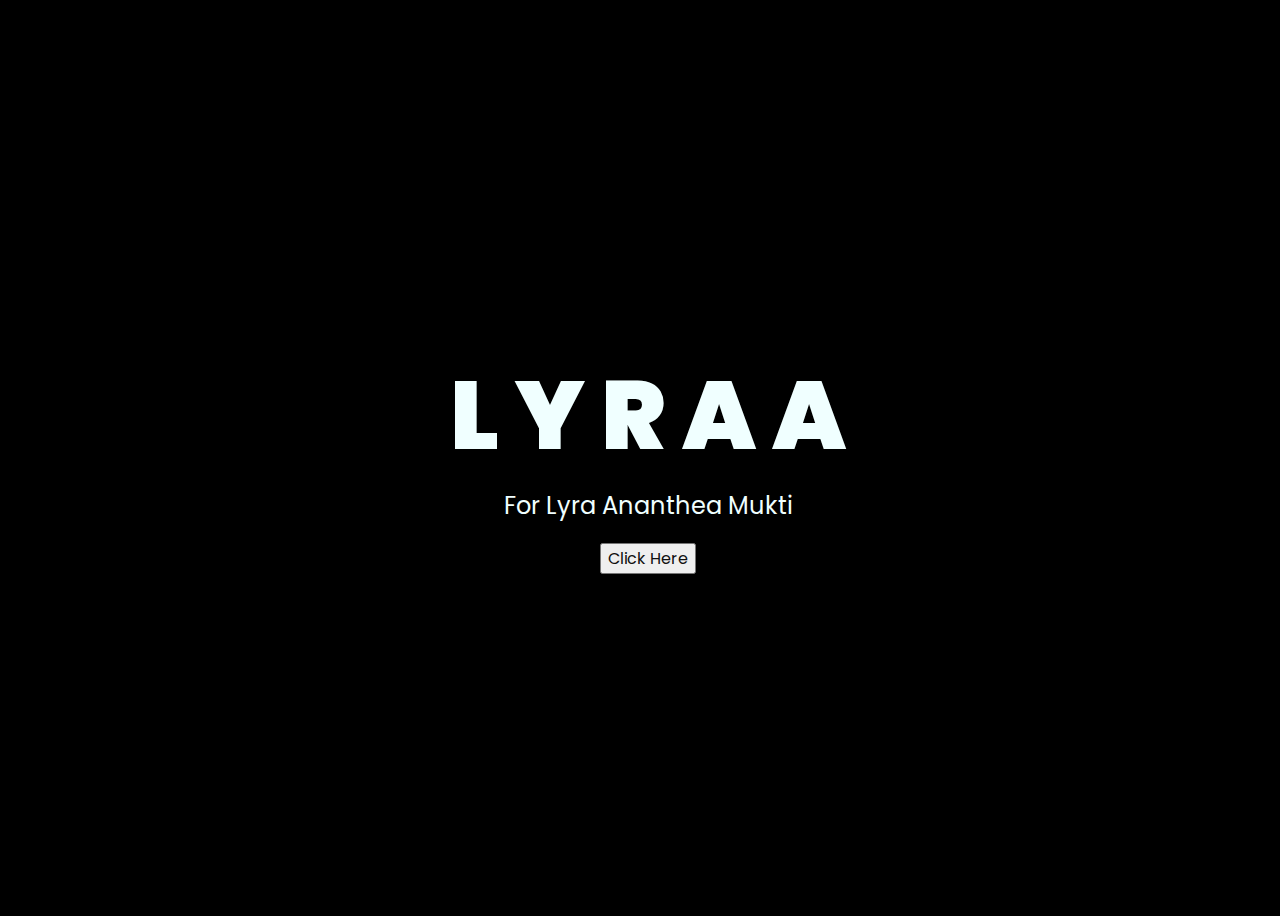
<file: index.html>
<!DOCTYPE html>
<html lang="en">
<head>
    <meta charset="UTF-8">
    <meta http-equiv="X-UA-Compatible" content="IE=edge">
    <meta name="viewport" content="width=device-width, initial-scale=1.0">
    <link rel="stylesheet" href="css/style.css">
    <link rel="icon" href="img/flowers.png" type="image/x-icon">
    <title>Flowers</title>
</head>
<body>
    <div class="greetings">
        <span>L</span>
        <span>Y</span>
        <span>R</span>
        <span>A</span>
        <span>A</span>
    </div>
    <div class="description">
        <span>For Lyra Ananthea Mukti</span>
    </div>
    <div class="button">
        <button>
            <a href="flower.html">Click Here</a>
        </button>
        
    </div>
</body>
</html>
</file>
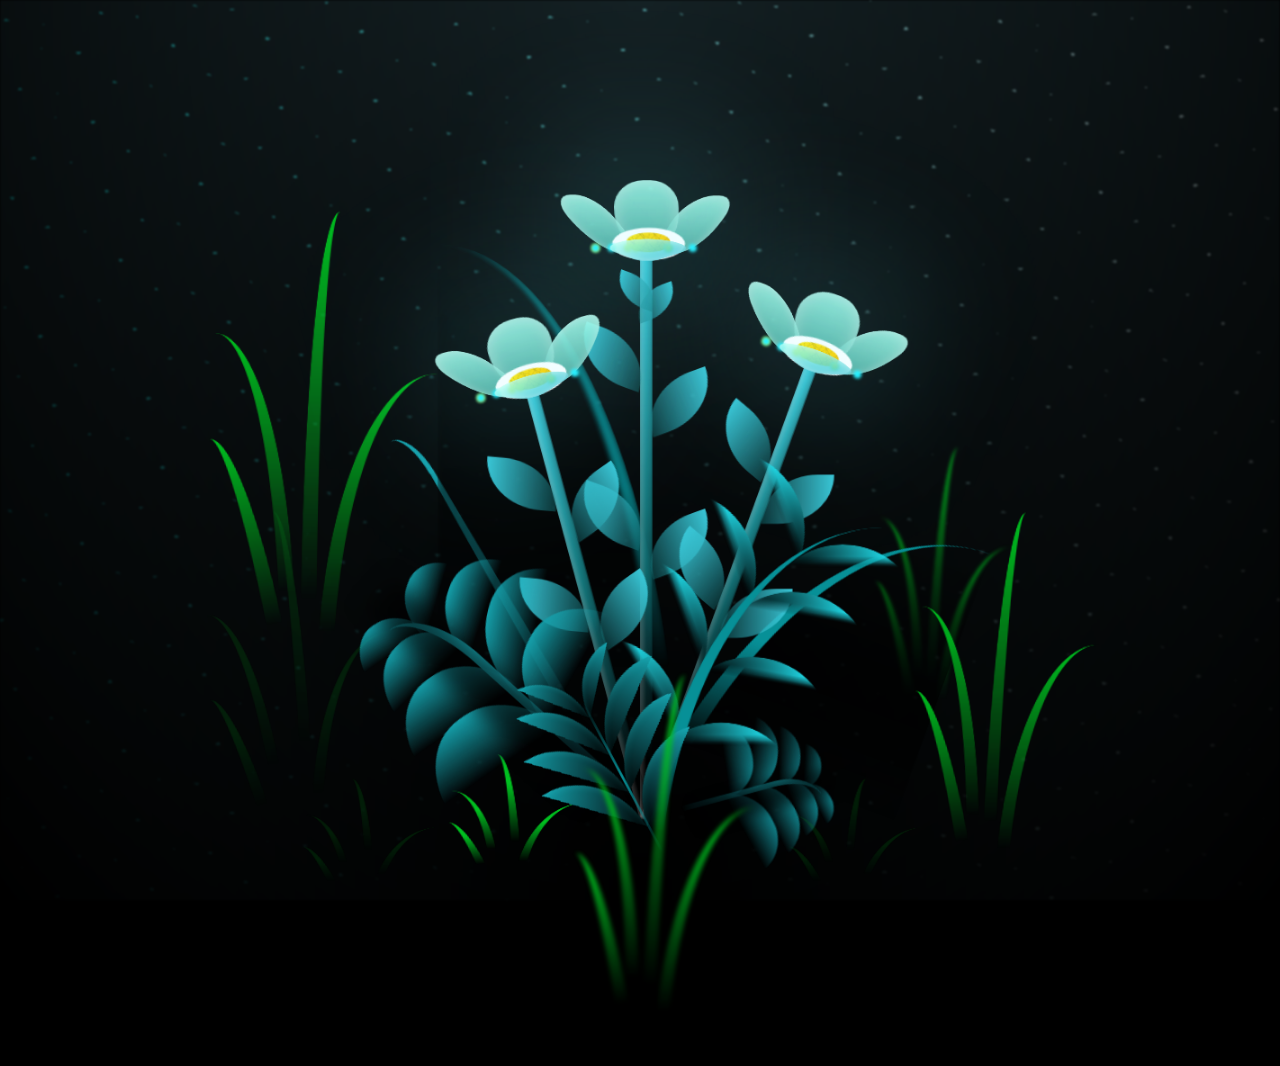
<file: flower.html>
<!DOCTYPE html>
<html lang="en">
<head>
    <meta charset="UTF-8">
    <meta http-equiv="X-UA-Compatible" content="IE=edge">
    <meta name="viewport" content="width=device-width, initial-scale=1.0">
    <link rel="stylesheet" href="css/main.css">
    <link rel="icon" href="img/flowers.png" type="image/x-icon">
    <title>Lyra:D</title>
</head>
<body class="container">
    <div class="night"></div>
    <div class="flowers">
      <div class="flower flower--1">
        <div class="flower__leafs flower__leafs--1">
          <div class="flower__leaf flower__leaf--1"></div>
          <div class="flower__leaf flower__leaf--2"></div>
          <div class="flower__leaf flower__leaf--3"></div>
          <div class="flower__leaf flower__leaf--4"></div>
          <div class="flower__white-circle"></div>
  
          <div class="flower__light flower__light--1"></div>
          <div class="flower__light flower__light--2"></div>
          <div class="flower__light flower__light--3"></div>
          <div class="flower__light flower__light--4"></div>
          <div class="flower__light flower__light--5"></div>
          <div class="flower__light flower__light--6"></div>
          <div class="flower__light flower__light--7"></div>
          <div class="flower__light flower__light--8"></div>
  
        </div>
        <div class="flower__line">
          <div class="flower__line__leaf flower__line__leaf--1"></div>
          <div class="flower__line__leaf flower__line__leaf--2"></div>
          <div class="flower__line__leaf flower__line__leaf--3"></div>
          <div class="flower__line__leaf flower__line__leaf--4"></div>
          <div class="flower__line__leaf flower__line__leaf--5"></div>
          <div class="flower__line__leaf flower__line__leaf--6"></div>
        </div>
      </div>
  
      <div class="flower flower--2">
        <div class="flower__leafs flower__leafs--2">
          <div class="flower__leaf flower__leaf--1"></div>
          <div class="flower__leaf flower__leaf--2"></div>
          <div class="flower__leaf flower__leaf--3"></div>
          <div class="flower__leaf flower__leaf--4"></div>
          <div class="flower__white-circle"></div>
  
          <div class="flower__light flower__light--1"></div>
          <div class="flower__light flower__light--2"></div>
          <div class="flower__light flower__light--3"></div>
          <div class="flower__light flower__light--4"></div>
          <div class="flower__light flower__light--5"></div>
          <div class="flower__light flower__light--6"></div>
          <div class="flower__light flower__light--7"></div>
          <div class="flower__light flower__light--8"></div>
  
        </div>
        <div class="flower__line">
          <div class="flower__line__leaf flower__line__leaf--1"></div>
          <div class="flower__line__leaf flower__line__leaf--2"></div>
          <div class="flower__line__leaf flower__line__leaf--3"></div>
          <div class="flower__line__leaf flower__line__leaf--4"></div>
        </div>
      </div>
  
      <div class="flower flower--3">
        <div class="flower__leafs flower__leafs--3">
          <div class="flower__leaf flower__leaf--1"></div>
          <div class="flower__leaf flower__leaf--2"></div>
          <div class="flower__leaf flower__leaf--3"></div>
          <div class="flower__leaf flower__leaf--4"></div>
          <div class="flower__white-circle"></div>
  
          <div class="flower__light flower__light--1"></div>
          <div class="flower__light flower__light--2"></div>
          <div class="flower__light flower__light--3"></div>
          <div class="flower__light flower__light--4"></div>
          <div class="flower__light flower__light--5"></div>
          <div class="flower__light flower__light--6"></div>
          <div class="flower__light flower__light--7"></div>
          <div class="flower__light flower__light--8"></div>
  
        </div>
        <div class="flower__line">
          <div class="flower__line__leaf flower__line__leaf--1"></div>
          <div class="flower__line__leaf flower__line__leaf--2"></div>
          <div class="flower__line__leaf flower__line__leaf--3"></div>
          <div class="flower__line__leaf flower__line__leaf--4"></div>
        </div>
      </div>
  
      <div class="grow-ans" style="--d:1.2s">
        <div class="flower__g-long">
          <div class="flower__g-long__top"></div>
          <div class="flower__g-long__bottom"></div>
        </div>
      </div>
  
      <div class="growing-grass">
        <div class="flower__grass flower__grass--1">
          <div class="flower__grass--top"></div>
          <div class="flower__grass--bottom"></div>
          <div class="flower__grass__leaf flower__grass__leaf--1"></div>
          <div class="flower__grass__leaf flower__grass__leaf--2"></div>
          <div class="flower__grass__leaf flower__grass__leaf--3"></div>
          <div class="flower__grass__leaf flower__grass__leaf--4"></div>
          <div class="flower__grass__leaf flower__grass__leaf--5"></div>
          <div class="flower__grass__leaf flower__grass__leaf--6"></div>
          <div class="flower__grass__leaf flower__grass__leaf--7"></div>
          <div class="flower__grass__leaf flower__grass__leaf--8"></div>
          <div class="flower__grass__overlay"></div>
        </div>
      </div>
  
      <div class="growing-grass">
        <div class="flower__grass flower__grass--2">
          <div class="flower__grass--top"></div>
          <div class="flower__grass--bottom"></div>
          <div class="flower__grass__leaf flower__grass__leaf--1"></div>
          <div class="flower__grass__leaf flower__grass__leaf--2"></div>
          <div class="flower__grass__leaf flower__grass__leaf--3"></div>
          <div class="flower__grass__leaf flower__grass__leaf--4"></div>
          <div class="flower__grass__leaf flower__grass__leaf--5"></div>
          <div class="flower__grass__leaf flower__grass__leaf--6"></div>
          <div class="flower__grass__leaf flower__grass__leaf--7"></div>
          <div class="flower__grass__leaf flower__grass__leaf--8"></div>
          <div class="flower__grass__overlay"></div>
        </div>
      </div>
  
      <div class="grow-ans" style="--d:2.4s">
        <div class="flower__g-right flower__g-right--1">
          <div class="leaf"></div>
        </div>
      </div>
  
      <div class="grow-ans" style="--d:2.8s">
        <div class="flower__g-right flower__g-right--2">
          <div class="leaf"></div>
        </div>
      </div>
  
      <div class="grow-ans" style="--d:2.8s">
        <div class="flower__g-front">
          <div class="flower__g-front__leaf-wrapper flower__g-front__leaf-wrapper--1">
            <div class="flower__g-front__leaf"></div>
          </div>
          <div class="flower__g-front__leaf-wrapper flower__g-front__leaf-wrapper--2">
            <div class="flower__g-front__leaf"></div>
          </div>
          <div class="flower__g-front__leaf-wrapper flower__g-front__leaf-wrapper--3">
            <div class="flower__g-front__leaf"></div>
          </div>
          <div class="flower__g-front__leaf-wrapper flower__g-front__leaf-wrapper--4">
            <div class="flower__g-front__leaf"></div>
          </div>
          <div class="flower__g-front__leaf-wrapper flower__g-front__leaf-wrapper--5">
            <div class="flower__g-front__leaf"></div>
          </div>
          <div class="flower__g-front__leaf-wrapper flower__g-front__leaf-wrapper--6">
            <div class="flower__g-front__leaf"></div>
          </div>
          <div class="flower__g-front__leaf-wrapper flower__g-front__leaf-wrapper--7">
            <div class="flower__g-front__leaf"></div>
          </div>
          <div class="flower__g-front__leaf-wrapper flower__g-front__leaf-wrapper--8">
            <div class="flower__g-front__leaf"></div>
          </div>
          <div class="flower__g-front__line"></div>
        </div>
      </div>
  
      <div class="grow-ans" style="--d:3.2s">
        <div class="flower__g-fr">
          <div class="leaf"></div>
          <div class="flower__g-fr__leaf flower__g-fr__leaf--1"></div>
          <div class="flower__g-fr__leaf flower__g-fr__leaf--2"></div>
          <div class="flower__g-fr__leaf flower__g-fr__leaf--3"></div>
          <div class="flower__g-fr__leaf flower__g-fr__leaf--4"></div>
          <div class="flower__g-fr__leaf flower__g-fr__leaf--5"></div>
          <div class="flower__g-fr__leaf flower__g-fr__leaf--6"></div>
          <div class="flower__g-fr__leaf flower__g-fr__leaf--7"></div>
          <div class="flower__g-fr__leaf flower__g-fr__leaf--8"></div>
        </div>
      </div>
  
      <div class="long-g long-g--0">
        <div class="grow-ans" style="--d:3s">
          <div class="leaf leaf--0"></div>
        </div>
        <div class="grow-ans" style="--d:2.2s">
          <div class="leaf leaf--1"></div>
        </div>
        <div class="grow-ans" style="--d:3.4s">
          <div class="leaf leaf--2"></div>
        </div>
        <div class="grow-ans" style="--d:3.6s">
          <div class="leaf leaf--3"></div>
        </div>
      </div>
  
      <div class="long-g long-g--1">
        <div class="grow-ans" style="--d:3.6s">
          <div class="leaf leaf--0"></div>
        </div>
        <div class="grow-ans" style="--d:3.8s">
          <div class="leaf leaf--1"></div>
        </div>
        <div class="grow-ans" style="--d:4s">
          <div class="leaf leaf--2"></div>
        </div>
        <div class="grow-ans" style="--d:4.2s">
          <div class="leaf leaf--3"></div>
        </div>
      </div>
  
      <div class="long-g long-g--2">
        <div class="grow-ans" style="--d:4s">
          <div class="leaf leaf--0"></div>
        </div>
        <div class="grow-ans" style="--d:4.2s">
          <div class="leaf leaf--1"></div>
        </div>
        <div class="grow-ans" style="--d:4.4s">
          <div class="leaf leaf--2"></div>
        </div>
        <div class="grow-ans" style="--d:4.6s">
          <div class="leaf leaf--3"></div>
        </div>
      </div>
  
      <div class="long-g long-g--3">
        <div class="grow-ans" style="--d:4s">
          <div class="leaf leaf--0"></div>
        </div>
        <div class="grow-ans" style="--d:4.2s">
          <div class="leaf leaf--1"></div>
        </div>
        <div class="grow-ans" style="--d:3s">
          <div class="leaf leaf--2"></div>
        </div>
        <div class="grow-ans" style="--d:3.6s">
          <div class="leaf leaf--3"></div>
        </div>
      </div>
  
      <div class="long-g long-g--4">
        <div class="grow-ans" style="--d:4s">
          <div class="leaf leaf--0"></div>
        </div>
        <div class="grow-ans" style="--d:4.2s">
          <div class="leaf leaf--1"></div>
        </div>
        <div class="grow-ans" style="--d:3s">
          <div class="leaf leaf--2"></div>
        </div>
        <div class="grow-ans" style="--d:3.6s">
          <div class="leaf leaf--3"></div>
        </div>
      </div>
  
      <div class="long-g long-g--5">
        <div class="grow-ans" style="--d:4s">
          <div class="leaf leaf--0"></div>
        </div>
        <div class="grow-ans" style="--d:4.2s">
          <div class="leaf leaf--1"></div>
        </div>
        <div class="grow-ans" style="--d:3s">
          <div class="leaf leaf--2"></div>
        </div>
        <div class="grow-ans" style="--d:3.6s">
          <div class="leaf leaf--3"></div>
        </div>
      </div>
  
      <div class="long-g long-g--6">
        <div class="grow-ans" style="--d:4.2s">
          <div class="leaf leaf--0"></div>
        </div>
        <div class="grow-ans" style="--d:4.4s">
          <div class="leaf leaf--1"></div>
        </div>
        <div class="grow-ans" style="--d:4.6s">
          <div class="leaf leaf--2"></div>
        </div>
        <div class="grow-ans" style="--d:4.8s">
          <div class="leaf leaf--3"></div>
        </div>
      </div>
  
      <div class="long-g long-g--7">
        <div class="grow-ans" style="--d:3s">
          <div class="leaf leaf--0"></div>
        </div>
        <div class="grow-ans" style="--d:3.2s">
          <div class="leaf leaf--1"></div>
        </div>
        <div class="grow-ans" style="--d:3.5s">
          <div class="leaf leaf--2"></div>
        </div>
        <div class="grow-ans" style="--d:3.6s">
          <div class="leaf leaf--3"></div>
        </div>
      </div>
    </div>
    <script src="main.js"></script>
  </body>
</html>
</file>
<file: css/style.css>
@import url('https://fonts.googleapis.com/css2?family=Poppins:ital,wght@0,500;1,900&display=swap');
*{
    font-family: 'Poppins',cursive;
}
body{
    color: azure;
    width: 100%;
    height: 100vh;
    display: flex;
    flex-direction: column;
    align-items: center;
    justify-content: center;
    background-color: black;
}
.greetings{
    font-size: 6rem;
    font-weight: 900;
}
.greetings > span{
    animation: glow 2.5s ease-in-out infinite;
}
@keyframes glow{
    0%, 100%{
        color: #fff;
        text-shadow: 0 0 12px #0004ff, 0 0 50px #0004ff, 0 0 100px #0004ff;
    }
    10%, 90%{
        color: #111;
        text-shadow: none;
    }
}
.greetings > span:nth-child(2){
    animation-delay: .2s ;
}
.greetings > span:nth-child(3){
    animation-delay: .4s ;
}
.greetings > span:nth-child(4){
    animation-delay: .6s;
}
.greetings > span:nth-child(5){
    animation-delay: .8s;
}

.description{
    font-size: 1.5rem;
    margin-bottom: 20px;
}

.button a{
    text-decoration: none;
    font-size: 1rem;
    color: #111;
}

@media screen and (max-width:574px){
    .greetings{
        display: block;
        font-size: 3rem;
        font-weight: 500;
        text-align: center;
    }
    .description{
        font-size: 1rem;
    }
    
    .button a{
        font-size: .5rem;
    }
}
</file>
<file: css/main.css>
*,
*::after,
*::before {
  padding: 0;
  margin: 0;
  box-sizing: border-box;
}

:root {
  --dark-color: #000;
}

body {
  display: flex;
  align-items: flex-end;
  justify-content: center;
  min-height: 100vh;
  background-color: var(--dark-color);
  overflow: hidden;
  perspective: 1000px;
}

.night {
  position: fixed;
  left: 50%;
  top: 0;
  transform: translateX(-50%);
  width: 100%;
  height: 100%;
  filter: blur(0.1vmin);
  background-image: radial-gradient(ellipse at top, transparent 0%, var(--dark-color)), radial-gradient(ellipse at bottom, var(--dark-color), rgba(145, 233, 255, 0.2)), repeating-linear-gradient(220deg, rgb(0, 0, 0) 0px, rgb(0, 0, 0) 19px, transparent 19px, transparent 22px), repeating-linear-gradient(189deg, rgb(0, 0, 0) 0px, rgb(0, 0, 0) 19px, transparent 19px, transparent 22px), repeating-linear-gradient(148deg, rgb(0, 0, 0) 0px, rgb(0, 0, 0) 19px, transparent 19px, transparent 22px), linear-gradient(90deg, rgb(0, 255, 250), rgb(240, 240, 240));
}

.flowers {
  position: relative;
  transform: scale(0.9);
}

.flower {
  position: absolute;
  bottom: 10vmin;
  transform-origin: bottom center;
  z-index: 10;
  --fl-speed: 0.8s;
}
.flower--1 {
  -webkit-animation: moving-flower-1 4s linear infinite;
          animation: moving-flower-1 4s linear infinite;
}
.flower--1 .flower__line {
  height: 70vmin;
  -webkit-animation-delay: 0.3s;
          animation-delay: 0.3s;
}
.flower--1 .flower__line__leaf--1 {
  -webkit-animation: blooming-leaf-right var(--fl-speed) 1.6s backwards;
          animation: blooming-leaf-right var(--fl-speed) 1.6s backwards;
}
.flower--1 .flower__line__leaf--2 {
  -webkit-animation: blooming-leaf-right var(--fl-speed) 1.4s backwards;
          animation: blooming-leaf-right var(--fl-speed) 1.4s backwards;
}
.flower--1 .flower__line__leaf--3 {
  -webkit-animation: blooming-leaf-left var(--fl-speed) 1.2s backwards;
          animation: blooming-leaf-left var(--fl-speed) 1.2s backwards;
}
.flower--1 .flower__line__leaf--4 {
  -webkit-animation: blooming-leaf-left var(--fl-speed) 1s backwards;
          animation: blooming-leaf-left var(--fl-speed) 1s backwards;
}
.flower--1 .flower__line__leaf--5 {
  -webkit-animation: blooming-leaf-right var(--fl-speed) 1.8s backwards;
          animation: blooming-leaf-right var(--fl-speed) 1.8s backwards;
}
.flower--1 .flower__line__leaf--6 {
  -webkit-animation: blooming-leaf-left var(--fl-speed) 2s backwards;
          animation: blooming-leaf-left var(--fl-speed) 2s backwards;
}
.flower--2 {
  left: 50%;
  transform: rotate(20deg);
  -webkit-animation: moving-flower-2 4s linear infinite;
          animation: moving-flower-2 4s linear infinite;
}
.flower--2 .flower__line {
  height: 60vmin;
  -webkit-animation-delay: 0.6s;
          animation-delay: 0.6s;
}
.flower--2 .flower__line__leaf--1 {
  -webkit-animation: blooming-leaf-right var(--fl-speed) 1.9s backwards;
          animation: blooming-leaf-right var(--fl-speed) 1.9s backwards;
}
.flower--2 .flower__line__leaf--2 {
  -webkit-animation: blooming-leaf-right var(--fl-speed) 1.7s backwards;
          animation: blooming-leaf-right var(--fl-speed) 1.7s backwards;
}
.flower--2 .flower__line__leaf--3 {
  -webkit-animation: blooming-leaf-left var(--fl-speed) 1.5s backwards;
          animation: blooming-leaf-left var(--fl-speed) 1.5s backwards;
}
.flower--2 .flower__line__leaf--4 {
  -webkit-animation: blooming-leaf-left var(--fl-speed) 1.3s backwards;
          animation: blooming-leaf-left var(--fl-speed) 1.3s backwards;
}
.flower--3 {
  left: 50%;
  transform: rotate(-15deg);
  -webkit-animation: moving-flower-3 4s linear infinite;
          animation: moving-flower-3 4s linear infinite;
}
.flower--3 .flower__line {
  -webkit-animation-delay: 0.9s;
          animation-delay: 0.9s;
}
.flower--3 .flower__line__leaf--1 {
  -webkit-animation: blooming-leaf-right var(--fl-speed) 2.5s backwards;
          animation: blooming-leaf-right var(--fl-speed) 2.5s backwards;
}
.flower--3 .flower__line__leaf--2 {
  -webkit-animation: blooming-leaf-right var(--fl-speed) 2.3s backwards;
          animation: blooming-leaf-right var(--fl-speed) 2.3s backwards;
}
.flower--3 .flower__line__leaf--3 {
  -webkit-animation: blooming-leaf-left var(--fl-speed) 2.1s backwards;
          animation: blooming-leaf-left var(--fl-speed) 2.1s backwards;
}
.flower--3 .flower__line__leaf--4 {
  -webkit-animation: blooming-leaf-left var(--fl-speed) 1.9s backwards;
          animation: blooming-leaf-left var(--fl-speed) 1.9s backwards;
}
.flower__leafs {
  position: relative;
  -webkit-animation: blooming-flower 2s backwards;
          animation: blooming-flower 2s backwards;
}
.flower__leafs--1 {
  -webkit-animation-delay: 1.1s;
          animation-delay: 1.1s;
}
.flower__leafs--2 {
  -webkit-animation-delay: 1.4s;
          animation-delay: 1.4s;
}
.flower__leafs--3 {
  -webkit-animation-delay: 1.7s;
          animation-delay: 1.7s;
}
.flower__leafs::after {
  content: "";
  position: absolute;
  left: 0;
  top: 0;
  transform: translate(-50%, -100%);
  width: 8vmin;
  height: 8vmin;
  background-color: #6bf0ff;
  filter: blur(10vmin);
}
.flower__leaf {
  position: absolute;
  bottom: 0;
  left: 50%;
  width: 8vmin;
  height: 11vmin;
  border-radius: 51% 49% 47% 53%/44% 45% 55% 69%;
  background-color: #a7ffee;
  background-image: linear-gradient(to top, #54b8aa, #a7ffee);
  transform-origin: bottom center;
  opacity: 0.9;
  box-shadow: inset 0 0 2vmin rgba(255, 255, 255, 0.5);
}
.flower__leaf--1 {
  transform: translate(-10%, 1%) rotateY(40deg) rotateX(-50deg);
}
.flower__leaf--2 {
  transform: translate(-50%, -4%) rotateX(40deg);
}
.flower__leaf--3 {
  transform: translate(-90%, 0%) rotateY(45deg) rotateX(50deg);
}
.flower__leaf--4 {
  width: 8vmin;
  height: 8vmin;
  transform-origin: bottom left;
  border-radius: 4vmin 10vmin 4vmin 4vmin;
  transform: translate(0%, 18%) rotateX(70deg) rotate(-43deg);
  background-image: linear-gradient(to top, #39c6d6, #a7ffee);
  z-index: 1;
  opacity: 0.8;
}
.flower__white-circle {
  position: absolute;
  left: -3.5vmin;
  top: -3vmin;
  width: 9vmin;
  height: 4vmin;
  border-radius: 50%;
  background-color: #fff;
}
.flower__white-circle::after {
  content: "";
  position: absolute;
  left: 50%;
  top: 45%;
  transform: translate(-50%, -50%);
  width: 60%;
  height: 60%;
  border-radius: inherit;
  background-image: repeating-linear-gradient(135deg, rgba(0, 0, 0, 0.03) 0px, rgba(0, 0, 0, 0.03) 1px, transparent 1px, transparent 12px), repeating-linear-gradient(45deg, rgba(0, 0, 0, 0.03) 0px, rgba(0, 0, 0, 0.03) 1px, transparent 1px, transparent 12px), repeating-linear-gradient(67.5deg, rgba(0, 0, 0, 0.03) 0px, rgba(0, 0, 0, 0.03) 1px, transparent 1px, transparent 12px), repeating-linear-gradient(135deg, rgba(0, 0, 0, 0.03) 0px, rgba(0, 0, 0, 0.03) 1px, transparent 1px, transparent 12px), repeating-linear-gradient(45deg, rgba(0, 0, 0, 0.03) 0px, rgba(0, 0, 0, 0.03) 1px, transparent 1px, transparent 12px), repeating-linear-gradient(112.5deg, rgba(0, 0, 0, 0.03) 0px, rgba(0, 0, 0, 0.03) 1px, transparent 1px, transparent 12px), repeating-linear-gradient(112.5deg, rgba(0, 0, 0, 0.03) 0px, rgba(0, 0, 0, 0.03) 1px, transparent 1px, transparent 12px), repeating-linear-gradient(45deg, rgba(0, 0, 0, 0.03) 0px, rgba(0, 0, 0, 0.03) 1px, transparent 1px, transparent 12px), repeating-linear-gradient(22.5deg, rgba(0, 0, 0, 0.03) 0px, rgba(0, 0, 0, 0.03) 1px, transparent 1px, transparent 12px), repeating-linear-gradient(45deg, rgba(0, 0, 0, 0.03) 0px, rgba(0, 0, 0, 0.03) 1px, transparent 1px, transparent 12px), repeating-linear-gradient(22.5deg, rgba(0, 0, 0, 0.03) 0px, rgba(0, 0, 0, 0.03) 1px, transparent 1px, transparent 12px), repeating-linear-gradient(135deg, rgba(0, 0, 0, 0.03) 0px, rgba(0, 0, 0, 0.03) 1px, transparent 1px, transparent 12px), repeating-linear-gradient(157.5deg, rgba(0, 0, 0, 0.03) 0px, rgba(0, 0, 0, 0.03) 1px, transparent 1px, transparent 12px), repeating-linear-gradient(67.5deg, rgba(0, 0, 0, 0.03) 0px, rgba(0, 0, 0, 0.03) 1px, transparent 1px, transparent 12px), repeating-linear-gradient(67.5deg, rgba(0, 0, 0, 0.03) 0px, rgba(0, 0, 0, 0.03) 1px, transparent 1px, transparent 12px), linear-gradient(90deg, rgb(255, 235, 18), rgb(255, 206, 0));
}
.flower__line {
  height: 55vmin;
  width: 1.5vmin;
  background-image: linear-gradient(to left, rgba(0, 0, 0, 0.2), transparent, rgba(255, 255, 255, 0.2)), linear-gradient(to top, transparent 10%, #14757a, #39c6d6);
  box-shadow: inset 0 0 2px rgba(0, 0, 0, 0.5);
  -webkit-animation: grow-flower-tree 4s backwards;
          animation: grow-flower-tree 4s backwards;
}
.flower__line__leaf {
  --w: 7vmin;
  --h: calc(var(--w) + 2vmin);
  position: absolute;
  top: 20%;
  left: 90%;
  width: var(--w);
  height: var(--h);
  border-top-right-radius: var(--h);
  border-bottom-left-radius: var(--h);
  background-image: linear-gradient(to top, rgba(20, 117, 122, 0.4), #39c6d6);
}
.flower__line__leaf--1 {
  transform: rotate(70deg) rotateY(30deg);
}
.flower__line__leaf--2 {
  top: 45%;
  transform: rotate(70deg) rotateY(30deg);
}
.flower__line__leaf--3, .flower__line__leaf--4, .flower__line__leaf--6 {
  border-top-right-radius: 0;
  border-bottom-left-radius: 0;
  border-top-left-radius: var(--h);
  border-bottom-right-radius: var(--h);
  left: -460%;
  top: 12%;
  transform: rotate(-70deg) rotateY(30deg);
}
.flower__line__leaf--4 {
  top: 40%;
}
.flower__line__leaf--5 {
  top: 0;
  transform-origin: left;
  transform: rotate(70deg) rotateY(30deg) scale(0.6);
}
.flower__line__leaf--6 {
  top: -2%;
  left: -450%;
  transform-origin: right;
  transform: rotate(-70deg) rotateY(30deg) scale(0.6);
}
.flower__light {
  position: absolute;
  bottom: 0vmin;
  width: 1vmin;
  height: 1vmin;
  background-color: rgb(255, 251, 0);
  border-radius: 50%;
  filter: blur(0.2vmin);
  -webkit-animation: light-ans 4s linear infinite backwards;
          animation: light-ans 4s linear infinite backwards;
}
.flower__light:nth-child(odd) {
  background-color: #23f0ff;
}
.flower__light--1 {
  left: -2vmin;
  -webkit-animation-delay: 1s;
          animation-delay: 1s;
}
.flower__light--2 {
  left: 3vmin;
  -webkit-animation-delay: 0.5s;
          animation-delay: 0.5s;
}
.flower__light--3 {
  left: -6vmin;
  -webkit-animation-delay: 0.3s;
          animation-delay: 0.3s;
}
.flower__light--4 {
  left: 6vmin;
  -webkit-animation-delay: 0.9s;
          animation-delay: 0.9s;
}
.flower__light--5 {
  left: -1vmin;
  -webkit-animation-delay: 1.5s;
          animation-delay: 1.5s;
}
.flower__light--6 {
  left: -4vmin;
  -webkit-animation-delay: 3s;
          animation-delay: 3s;
}
.flower__light--7 {
  left: 3vmin;
  -webkit-animation-delay: 2s;
          animation-delay: 2s;
}
.flower__light--8 {
  left: -6vmin;
  -webkit-animation-delay: 3.5s;
          animation-delay: 3.5s;
}
.flower__grass {
  --c: #159faa;
  --line-w: 1.5vmin;
  position: absolute;
  bottom: 12vmin;
  left: -7vmin;
  display: flex;
  flex-direction: column;
  align-items: flex-end;
  z-index: 20;
  transform-origin: bottom center;
  transform: rotate(-48deg) rotateY(40deg);
}
.flower__grass--1 {
  -webkit-animation: moving-grass 2s linear infinite;
          animation: moving-grass 2s linear infinite;
}
.flower__grass--2 {
  left: 2vmin;
  bottom: 10vmin;
  transform: scale(0.5) rotate(75deg) rotateX(10deg) rotateY(-200deg);
  opacity: 0.8;
  z-index: 0;
  -webkit-animation: moving-grass--2 1.5s linear infinite;
          animation: moving-grass--2 1.5s linear infinite;
}
.flower__grass--top {
  width: 7vmin;
  height: 10vmin;
  border-top-right-radius: 100%;
  border-right: var(--line-w) solid var(--c);
  transform-origin: bottom center;
  transform: rotate(-2deg);
}
.flower__grass--bottom {
  margin-top: -2px;
  width: var(--line-w);
  height: 25vmin;
  background-image: linear-gradient(to top, transparent, var(--c));
}
.flower__grass__leaf {
  --size: 10vmin;
  position: absolute;
  width: calc(var(--size) * 2.1);
  height: var(--size);
  border-top-left-radius: var(--size);
  border-top-right-radius: var(--size);
  background-image: linear-gradient(to top, transparent, transparent 30%, var(--c));
  z-index: 100;
}
.flower__grass__leaf--1 {
  top: -6%;
  left: 30%;
  --size: 6vmin;
  transform: rotate(-20deg);
  -webkit-animation: growing-grass-ans--1 2s 2.6s backwards;
          animation: growing-grass-ans--1 2s 2.6s backwards;
}
@-webkit-keyframes growing-grass-ans--1 {
  0% {
    transform-origin: bottom left;
    transform: rotate(-20deg) scale(0);
  }
}
@keyframes growing-grass-ans--1 {
  0% {
    transform-origin: bottom left;
    transform: rotate(-20deg) scale(0);
  }
}
.flower__grass__leaf--2 {
  top: -5%;
  left: -110%;
  --size: 6vmin;
  transform: rotate(10deg);
  -webkit-animation: growing-grass-ans--2 2s 2.4s linear backwards;
          animation: growing-grass-ans--2 2s 2.4s linear backwards;
}
@-webkit-keyframes growing-grass-ans--2 {
  0% {
    transform-origin: bottom right;
    transform: rotate(10deg) scale(0);
  }
}
@keyframes growing-grass-ans--2 {
  0% {
    transform-origin: bottom right;
    transform: rotate(10deg) scale(0);
  }
}
.flower__grass__leaf--3 {
  top: 5%;
  left: 60%;
  --size: 8vmin;
  transform: rotate(-18deg) rotateX(-20deg);
  -webkit-animation: growing-grass-ans--3 2s 2.2s linear backwards;
          animation: growing-grass-ans--3 2s 2.2s linear backwards;
}
@-webkit-keyframes growing-grass-ans--3 {
  0% {
    transform-origin: bottom left;
    transform: rotate(-18deg) rotateX(-20deg) scale(0);
  }
}
@keyframes growing-grass-ans--3 {
  0% {
    transform-origin: bottom left;
    transform: rotate(-18deg) rotateX(-20deg) scale(0);
  }
}
.flower__grass__leaf--4 {
  top: 6%;
  left: -135%;
  --size: 8vmin;
  transform: rotate(2deg);
  -webkit-animation: growing-grass-ans--4 2s 2s linear backwards;
          animation: growing-grass-ans--4 2s 2s linear backwards;
}
@-webkit-keyframes growing-grass-ans--4 {
  0% {
    transform-origin: bottom right;
    transform: rotate(2deg) scale(0);
  }
}
@keyframes growing-grass-ans--4 {
  0% {
    transform-origin: bottom right;
    transform: rotate(2deg) scale(0);
  }
}
.flower__grass__leaf--5 {
  top: 20%;
  left: 60%;
  --size: 10vmin;
  transform: rotate(-24deg) rotateX(-20deg);
  -webkit-animation: growing-grass-ans--5 2s 1.8s linear backwards;
          animation: growing-grass-ans--5 2s 1.8s linear backwards;
}
@-webkit-keyframes growing-grass-ans--5 {
  0% {
    transform-origin: bottom left;
    transform: rotate(-24deg) rotateX(-20deg) scale(0);
  }
}
@keyframes growing-grass-ans--5 {
  0% {
    transform-origin: bottom left;
    transform: rotate(-24deg) rotateX(-20deg) scale(0);
  }
}
.flower__grass__leaf--6 {
  top: 22%;
  left: -180%;
  --size: 10vmin;
  transform: rotate(10deg);
  -webkit-animation: growing-grass-ans--6 2s 1.6s linear backwards;
          animation: growing-grass-ans--6 2s 1.6s linear backwards;
}
@-webkit-keyframes growing-grass-ans--6 {
  0% {
    transform-origin: bottom right;
    transform: rotate(10deg) scale(0);
  }
}
@keyframes growing-grass-ans--6 {
  0% {
    transform-origin: bottom right;
    transform: rotate(10deg) scale(0);
  }
}
.flower__grass__leaf--7 {
  top: 39%;
  left: 70%;
  --size: 10vmin;
  transform: rotate(-10deg);
  -webkit-animation: growing-grass-ans--7 2s 1.4s linear backwards;
          animation: growing-grass-ans--7 2s 1.4s linear backwards;
}
@-webkit-keyframes growing-grass-ans--7 {
  0% {
    transform-origin: bottom left;
    transform: rotate(-10deg) scale(0);
  }
}
@keyframes growing-grass-ans--7 {
  0% {
    transform-origin: bottom left;
    transform: rotate(-10deg) scale(0);
  }
}
.flower__grass__leaf--8 {
  top: 40%;
  left: -215%;
  --size: 11vmin;
  transform: rotate(10deg);
  -webkit-animation: growing-grass-ans--8 2s 1.2s linear backwards;
          animation: growing-grass-ans--8 2s 1.2s linear backwards;
}
@-webkit-keyframes growing-grass-ans--8 {
  0% {
    transform-origin: bottom right;
    transform: rotate(10deg) scale(0);
  }
}
@keyframes growing-grass-ans--8 {
  0% {
    transform-origin: bottom right;
    transform: rotate(10deg) scale(0);
  }
}
.flower__grass__overlay {
  position: absolute;
  top: -10%;
  right: 0%;
  width: 100%;
  height: 100%;
  background-color: rgba(0, 0, 0, 0.6);
  filter: blur(1.5vmin);
  z-index: 100;
}
.flower__g-long {
  --w: 2vmin;
  --h: 6vmin;
  --c: #159faa;
  position: absolute;
  bottom: 10vmin;
  left: -3vmin;
  transform-origin: bottom center;
  transform: rotate(-30deg) rotateY(-20deg);
  display: flex;
  flex-direction: column;
  align-items: flex-end;
  -webkit-animation: flower-g-long-ans 3s linear infinite;
          animation: flower-g-long-ans 3s linear infinite;
}
@-webkit-keyframes flower-g-long-ans {
  0%, 100% {
    transform: rotate(-30deg) rotateY(-20deg);
  }
  50% {
    transform: rotate(-32deg) rotateY(-20deg);
  }
}
@keyframes flower-g-long-ans {
  0%, 100% {
    transform: rotate(-30deg) rotateY(-20deg);
  }
  50% {
    transform: rotate(-32deg) rotateY(-20deg);
  }
}
.flower__g-long__top {
  top: calc(var(--h) * -1);
  width: calc(var(--w) + 1vmin);
  height: var(--h);
  border-top-right-radius: 100%;
  border-right: 0.7vmin solid var(--c);
  transform: translate(-0.7vmin, 1vmin);
}
.flower__g-long__bottom {
  width: var(--w);
  height: 50vmin;
  transform-origin: bottom center;
  background-image: linear-gradient(to top, transparent 30%, var(--c));
  box-shadow: inset 0 0 2px rgba(0, 0, 0, 0.5);
  -webkit-clip-path: polygon(35% 0, 65% 1%, 100% 100%, 0% 100%);
          clip-path: polygon(35% 0, 65% 1%, 100% 100%, 0% 100%);
}
.flower__g-right {
  position: absolute;
  bottom: 6vmin;
  left: -2vmin;
  transform-origin: bottom left;
  transform: rotate(20deg);
}
.flower__g-right .leaf {
  width: 30vmin;
  height: 50vmin;
  border-top-left-radius: 100%;
  border-left: 2vmin solid #079097;
  background-image: linear-gradient(to bottom, transparent, var(--dark-color) 60%);
  -webkit-mask-image: linear-gradient(to top, transparent 30%, #079097 60%);
}
.flower__g-right--1 {
  -webkit-animation: flower-g-right-ans 2.5s linear infinite;
          animation: flower-g-right-ans 2.5s linear infinite;
}
.flower__g-right--2 {
  left: 5vmin;
  transform: rotateY(-180deg);
  -webkit-animation: flower-g-right-ans--2 3s linear infinite;
          animation: flower-g-right-ans--2 3s linear infinite;
}
.flower__g-right--2 .leaf {
  height: 75vmin;
  filter: blur(0.3vmin);
  opacity: 0.8;
}
@-webkit-keyframes flower-g-right-ans {
  0%, 100% {
    transform: rotate(20deg);
  }
  50% {
    transform: rotate(24deg) rotateX(-20deg);
  }
}
@keyframes flower-g-right-ans {
  0%, 100% {
    transform: rotate(20deg);
  }
  50% {
    transform: rotate(24deg) rotateX(-20deg);
  }
}
@-webkit-keyframes flower-g-right-ans--2 {
  0%, 100% {
    transform: rotateY(-180deg) rotate(0deg) rotateX(-20deg);
  }
  50% {
    transform: rotateY(-180deg) rotate(6deg) rotateX(-20deg);
  }
}
@keyframes flower-g-right-ans--2 {
  0%, 100% {
    transform: rotateY(-180deg) rotate(0deg) rotateX(-20deg);
  }
  50% {
    transform: rotateY(-180deg) rotate(6deg) rotateX(-20deg);
  }
}
.flower__g-front {
  position: absolute;
  bottom: 6vmin;
  left: 2.5vmin;
  z-index: 100;
  transform-origin: bottom center;
  transform: rotate(-28deg) rotateY(30deg) scale(1.04);
  -webkit-animation: flower__g-front-ans 2s linear infinite;
          animation: flower__g-front-ans 2s linear infinite;
}
@-webkit-keyframes flower__g-front-ans {
  0%, 100% {
    transform: rotate(-28deg) rotateY(30deg) scale(1.04);
  }
  50% {
    transform: rotate(-35deg) rotateY(40deg) scale(1.04);
  }
}
@keyframes flower__g-front-ans {
  0%, 100% {
    transform: rotate(-28deg) rotateY(30deg) scale(1.04);
  }
  50% {
    transform: rotate(-35deg) rotateY(40deg) scale(1.04);
  }
}
.flower__g-front__line {
  width: 0.3vmin;
  height: 20vmin;
  background-image: linear-gradient(to top, transparent, #079097, transparent 100%);
  position: relative;
}
.flower__g-front__leaf-wrapper {
  position: absolute;
  top: 0;
  left: 0;
  transform-origin: bottom left;
  transform: rotate(10deg);
}
.flower__g-front__leaf-wrapper:nth-child(even) {
  left: 0vmin;
  transform: rotateY(-180deg) rotate(5deg);
  -webkit-animation: flower__g-front__leaf-left-ans 1s ease-in backwards;
          animation: flower__g-front__leaf-left-ans 1s ease-in backwards;
}
.flower__g-front__leaf-wrapper:nth-child(odd) {
  -webkit-animation: flower__g-front__leaf-ans 1s ease-in backwards;
          animation: flower__g-front__leaf-ans 1s ease-in backwards;
}
.flower__g-front__leaf-wrapper--1 {
  top: -8vmin;
  transform: scale(0.7);
  -webkit-animation: flower__g-front__leaf-ans 1s 5.5s ease-in backwards !important;
          animation: flower__g-front__leaf-ans 1s 5.5s ease-in backwards !important;
}
.flower__g-front__leaf-wrapper--2 {
  top: -8vmin;
  transform: rotateY(-180deg) scale(0.7) !important;
  -webkit-animation: flower__g-front__leaf-left-ans-2 1s 4.6s ease-in backwards !important;
          animation: flower__g-front__leaf-left-ans-2 1s 4.6s ease-in backwards !important;
}
.flower__g-front__leaf-wrapper--3 {
  top: -3vmin;
  -webkit-animation: flower__g-front__leaf-ans 1s 4.6s ease-in backwards;
          animation: flower__g-front__leaf-ans 1s 4.6s ease-in backwards;
}
.flower__g-front__leaf-wrapper--4 {
  top: -3vmin;
  transform: rotateY(-180deg) scale(0.9) !important;
  -webkit-animation: flower__g-front__leaf-left-ans-2 1s 4.6s ease-in backwards !important;
          animation: flower__g-front__leaf-left-ans-2 1s 4.6s ease-in backwards !important;
}
@-webkit-keyframes flower__g-front__leaf-left-ans-2 {
  0% {
    transform: rotateY(-180deg) scale(0);
  }
}
@keyframes flower__g-front__leaf-left-ans-2 {
  0% {
    transform: rotateY(-180deg) scale(0);
  }
}
.flower__g-front__leaf-wrapper--5, .flower__g-front__leaf-wrapper--6 {
  top: 2vmin;
}
.flower__g-front__leaf-wrapper--7, .flower__g-front__leaf-wrapper--8 {
  top: 6.5vmin;
}
.flower__g-front__leaf-wrapper--2 {
  -webkit-animation-delay: 5.2s !important;
          animation-delay: 5.2s !important;
}
.flower__g-front__leaf-wrapper--3 {
  -webkit-animation-delay: 4.9s !important;
          animation-delay: 4.9s !important;
}
.flower__g-front__leaf-wrapper--5 {
  -webkit-animation-delay: 4.3s !important;
          animation-delay: 4.3s !important;
}
.flower__g-front__leaf-wrapper--6 {
  -webkit-animation-delay: 4.1s !important;
          animation-delay: 4.1s !important;
}
.flower__g-front__leaf-wrapper--7 {
  -webkit-animation-delay: 3.8s !important;
          animation-delay: 3.8s !important;
}
.flower__g-front__leaf-wrapper--8 {
  -webkit-animation-delay: 3.5s !important;
          animation-delay: 3.5s !important;
}
@-webkit-keyframes flower__g-front__leaf-ans {
  0% {
    transform: rotate(10deg) scale(0);
  }
}
@keyframes flower__g-front__leaf-ans {
  0% {
    transform: rotate(10deg) scale(0);
  }
}
@-webkit-keyframes flower__g-front__leaf-left-ans {
  0% {
    transform: rotateY(-180deg) rotate(5deg) scale(0);
  }
}
@keyframes flower__g-front__leaf-left-ans {
  0% {
    transform: rotateY(-180deg) rotate(5deg) scale(0);
  }
}
.flower__g-front__leaf {
  width: 10vmin;
  height: 10vmin;
  border-radius: 100% 0% 0% 100%/100% 100% 0% 0%;
  box-shadow: inset 0 2px 1vmin hsla(184deg, 97%, 58%, 0.2);
  background-image: linear-gradient(to bottom left, transparent, var(--dark-color)), linear-gradient(to bottom right, #159faa 50%, transparent 50%, transparent);
  -webkit-mask-image: linear-gradient(to bottom right, #159faa 50%, transparent 50%, transparent);
  mask-image: linear-gradient(to bottom right, #159faa 50%, transparent 50%, transparent);
}
.flower__g-fr {
  position: absolute;
  bottom: -4vmin;
  left: vmin;
  transform-origin: bottom left;
  z-index: 10;
  -webkit-animation: flower__g-fr-ans 2s linear infinite;
          animation: flower__g-fr-ans 2s linear infinite;
}
@-webkit-keyframes flower__g-fr-ans {
  0%, 100% {
    transform: rotate(2deg);
  }
  50% {
    transform: rotate(4deg);
  }
}
@keyframes flower__g-fr-ans {
  0%, 100% {
    transform: rotate(2deg);
  }
  50% {
    transform: rotate(4deg);
  }
}
.flower__g-fr .leaf {
  width: 30vmin;
  height: 50vmin;
  border-top-left-radius: 100%;
  border-left: 2vmin solid #079097;
  -webkit-mask-image: linear-gradient(to top, transparent 25%, #079097 50%);
  position: relative;
  z-index: 1;
}
.flower__g-fr__leaf {
  position: absolute;
  top: 0;
  left: 0;
  width: 10vmin;
  height: 10vmin;
  border-radius: 100% 0% 0% 100%/100% 100% 0% 0%;
  box-shadow: inset 0 2px 1vmin hsla(184deg, 97%, 58%, 0.2);
  background-image: linear-gradient(to bottom left, transparent, var(--dark-color) 98%), linear-gradient(to bottom right, #23f0ff 45%, transparent 50%, transparent);
  -webkit-mask-image: linear-gradient(135deg, #159faa 40%, transparent 50%, transparent);
}
.flower__g-fr__leaf--1 {
  left: 20vmin;
  transform: rotate(45deg);
  -webkit-animation: flower__g-fr-leaft-ans-1 0.5s 5.2s linear backwards;
          animation: flower__g-fr-leaft-ans-1 0.5s 5.2s linear backwards;
}
@-webkit-keyframes flower__g-fr-leaft-ans-1 {
  0% {
    transform-origin: left;
    transform: rotate(45deg) scale(0);
  }
}
@keyframes flower__g-fr-leaft-ans-1 {
  0% {
    transform-origin: left;
    transform: rotate(45deg) scale(0);
  }
}
.flower__g-fr__leaf--2 {
  left: 12vmin;
  top: -7vmin;
  transform: rotate(25deg) rotateY(-180deg);
  -webkit-animation: flower__g-fr-leaft-ans-6 0.5s 5s linear backwards;
          animation: flower__g-fr-leaft-ans-6 0.5s 5s linear backwards;
}
.flower__g-fr__leaf--3 {
  left: 15vmin;
  top: 6vmin;
  transform: rotate(55deg);
  -webkit-animation: flower__g-fr-leaft-ans-5 0.5s 4.8s linear backwards;
          animation: flower__g-fr-leaft-ans-5 0.5s 4.8s linear backwards;
}
.flower__g-fr__leaf--4 {
  left: 6vmin;
  top: -2vmin;
  transform: rotate(25deg) rotateY(-180deg);
  -webkit-animation: flower__g-fr-leaft-ans-6 0.5s 4.6s linear backwards;
          animation: flower__g-fr-leaft-ans-6 0.5s 4.6s linear backwards;
}
.flower__g-fr__leaf--5 {
  left: 10vmin;
  top: 14vmin;
  transform: rotate(55deg);
  -webkit-animation: flower__g-fr-leaft-ans-5 0.5s 4.4s linear backwards;
          animation: flower__g-fr-leaft-ans-5 0.5s 4.4s linear backwards;
}
@-webkit-keyframes flower__g-fr-leaft-ans-5 {
  0% {
    transform-origin: left;
    transform: rotate(55deg) scale(0);
  }
}
@keyframes flower__g-fr-leaft-ans-5 {
  0% {
    transform-origin: left;
    transform: rotate(55deg) scale(0);
  }
}
.flower__g-fr__leaf--6 {
  left: 0vmin;
  top: 6vmin;
  transform: rotate(25deg) rotateY(-180deg);
  -webkit-animation: flower__g-fr-leaft-ans-6 0.5s 4.2s linear backwards;
          animation: flower__g-fr-leaft-ans-6 0.5s 4.2s linear backwards;
}
@-webkit-keyframes flower__g-fr-leaft-ans-6 {
  0% {
    transform-origin: right;
    transform: rotate(25deg) rotateY(-180deg) scale(0);
  }
}
@keyframes flower__g-fr-leaft-ans-6 {
  0% {
    transform-origin: right;
    transform: rotate(25deg) rotateY(-180deg) scale(0);
  }
}
.flower__g-fr__leaf--7 {
  left: 5vmin;
  top: 22vmin;
  transform: rotate(45deg);
  -webkit-animation: flower__g-fr-leaft-ans-7 0.5s 4s linear backwards;
          animation: flower__g-fr-leaft-ans-7 0.5s 4s linear backwards;
}
@-webkit-keyframes flower__g-fr-leaft-ans-7 {
  0% {
    transform-origin: left;
    transform: rotate(45deg) scale(0);
  }
}
@keyframes flower__g-fr-leaft-ans-7 {
  0% {
    transform-origin: left;
    transform: rotate(45deg) scale(0);
  }
}
.flower__g-fr__leaf--8 {
  left: -4vmin;
  top: 15vmin;
  transform: rotate(15deg) rotateY(-180deg);
  -webkit-animation: flower__g-fr-leaft-ans-8 0.5s 3.8s linear backwards;
          animation: flower__g-fr-leaft-ans-8 0.5s 3.8s linear backwards;
}
@-webkit-keyframes flower__g-fr-leaft-ans-8 {
  0% {
    transform-origin: right;
    transform: rotate(15deg) rotateY(-180deg) scale(0);
  }
}
@keyframes flower__g-fr-leaft-ans-8 {
  0% {
    transform-origin: right;
    transform: rotate(15deg) rotateY(-180deg) scale(0);
  }
}

.long-g {
  position: absolute;
  bottom: 25vmin;
  left: -42vmin;
  transform-origin: bottom left;
}
.long-g--1 {
  bottom: 0vmin;
  transform: scale(0.8) rotate(-5deg);
}
.long-g--1 .leaf {
  -webkit-mask-image: linear-gradient(to top, transparent 40%, #00f2 80%) !important;
}
.long-g--1 .leaf--1 {
  --w: 5vmin;
  --h: 60vmin;
  left: -2vmin;
  transform: rotate(3deg) rotateY(-180deg);
}
.long-g--2, .long-g--3 {
  bottom: -3vmin;
  left: -35vmin;
  transform-origin: center;
  transform: scale(0.6) rotateX(60deg);
}
.long-g--2 .leaf, .long-g--3 .leaf {
  -webkit-mask-image: linear-gradient(to top, transparent 50%, #00f2 80%) !important;
}
.long-g--2 .leaf--1, .long-g--3 .leaf--1 {
  left: -1vmin;
  transform: rotateY(-180deg);
}
.long-g--3 {
  left: -17vmin;
  bottom: 0vmin;
}
.long-g--3 .leaf {
  -webkit-mask-image: linear-gradient(to top, transparent 40%, #00f2ff 80%) !important;
}
.long-g--4 {
  left: 25vmin;
  bottom: -3vmin;
  transform-origin: center;
  transform: scale(0.6) rotateX(60deg);
}
.long-g--4 .leaf {
  -webkit-mask-image: linear-gradient(to top, transparent 50%, #00f2 80%) !important;
}
.long-g--5 {
  left: 42vmin;
  bottom: 0vmin;
  transform: scale(0.8) rotate(2deg);
}
.long-g--6 {
  left: 0vmin;
  bottom: -20vmin;
  z-index: 100;
  filter: blur(0.3vmin);
  transform: scale(0.8) rotate(2deg);
}
.long-g--7 {
  left: 35vmin;
  bottom: 20vmin;
  z-index: -1;
  filter: blur(0.3vmin);
  transform: scale(0.6) rotate(2deg);
  opacity: 0.7;
}
.long-g .leaf {
  --w: 15vmin;
  --h: 40vmin;
  --c: #00c020;
  position: absolute;
  bottom: 0;
  width: var(--w);
  height: var(--h);
  border-top-left-radius: 100%;
  border-left: 2vmin solid var(--c);
  -webkit-mask-image: linear-gradient(to top, transparent 20%, var(--dark-color));
  transform-origin: bottom center;
}
.long-g .leaf--0 {
  left: 2vmin;
  -webkit-animation: leaf-ans-1 4s linear infinite;
          animation: leaf-ans-1 4s linear infinite;
}
.long-g .leaf--1 {
  --w: 5vmin;
  --h: 60vmin;
  -webkit-animation: leaf-ans-1 4s linear infinite;
          animation: leaf-ans-1 4s linear infinite;
}
.long-g .leaf--2 {
  --w: 10vmin;
  --h: 40vmin;
  left: -0.5vmin;
  bottom: 5vmin;
  transform-origin: bottom left;
  transform: rotateY(-180deg);
  -webkit-animation: leaf-ans-2 3s linear infinite;
          animation: leaf-ans-2 3s linear infinite;
}
.long-g .leaf--3 {
  --w: 5vmin;
  --h: 30vmin;
  left: -1vmin;
  bottom: 3.2vmin;
  transform-origin: bottom left;
  transform: rotate(-10deg) rotateY(-180deg);
  -webkit-animation: leaf-ans-3 3s linear infinite;
          animation: leaf-ans-3 3s linear infinite;
}

@-webkit-keyframes leaf-ans-1 {
  0%, 100% {
    transform: rotate(-5deg) scale(1);
  }
  50% {
    transform: rotate(5deg) scale(1.1);
  }
}

@keyframes leaf-ans-1 {
  0%, 100% {
    transform: rotate(-5deg) scale(1);
  }
  50% {
    transform: rotate(5deg) scale(1.1);
  }
}
@-webkit-keyframes leaf-ans-2 {
  0%, 100% {
    transform: rotateY(-180deg) rotate(5deg);
  }
  50% {
    transform: rotateY(-180deg) rotate(0deg) scale(1.1);
  }
}
@keyframes leaf-ans-2 {
  0%, 100% {
    transform: rotateY(-180deg) rotate(5deg);
  }
  50% {
    transform: rotateY(-180deg) rotate(0deg) scale(1.1);
  }
}
@-webkit-keyframes leaf-ans-3 {
  0%, 100% {
    transform: rotate(-10deg) rotateY(-180deg);
  }
  50% {
    transform: rotate(-20deg) rotateY(-180deg);
  }
}
@keyframes leaf-ans-3 {
  0%, 100% {
    transform: rotate(-10deg) rotateY(-180deg);
  }
  50% {
    transform: rotate(-20deg) rotateY(-180deg);
  }
}
.grow-ans {
  -webkit-animation: grow-ans 2s var(--d) backwards;
          animation: grow-ans 2s var(--d) backwards;
}

@-webkit-keyframes grow-ans {
  0% {
    transform: scale(0);
    opacity: 0;
  }
}

@keyframes grow-ans {
  0% {
    transform: scale(0);
    opacity: 0;
  }
}
@-webkit-keyframes light-ans {
  0% {
    opacity: 0;
    transform: translateY(0vmin);
  }
  25% {
    opacity: 1;
    transform: translateY(-5vmin) translateX(-2vmin);
  }
  50% {
    opacity: 1;
    transform: translateY(-15vmin) translateX(2vmin);
    filter: blur(0.2vmin);
  }
  75% {
    transform: translateY(-20vmin) translateX(-2vmin);
    filter: blur(0.2vmin);
  }
  100% {
    transform: translateY(-30vmin);
    opacity: 0;
    filter: blur(1vmin);
  }
}
@keyframes light-ans {
  0% {
    opacity: 0;
    transform: translateY(0vmin);
  }
  25% {
    opacity: 1;
    transform: translateY(-5vmin) translateX(-2vmin);
  }
  50% {
    opacity: 1;
    transform: translateY(-15vmin) translateX(2vmin);
    filter: blur(0.2vmin);
  }
  75% {
    transform: translateY(-20vmin) translateX(-2vmin);
    filter: blur(0.2vmin);
  }
  100% {
    transform: translateY(-30vmin);
    opacity: 0;
    filter: blur(1vmin);
  }
}
@-webkit-keyframes moving-flower-1 {
  0%, 100% {
    transform: rotate(2deg);
  }
  50% {
    transform: rotate(-2deg);
  }
}
@keyframes moving-flower-1 {
  0%, 100% {
    transform: rotate(2deg);
  }
  50% {
    transform: rotate(-2deg);
  }
}
@-webkit-keyframes moving-flower-2 {
  0%, 100% {
    transform: rotate(18deg);
  }
  50% {
    transform: rotate(14deg);
  }
}
@keyframes moving-flower-2 {
  0%, 100% {
    transform: rotate(18deg);
  }
  50% {
    transform: rotate(14deg);
  }
}
@-webkit-keyframes moving-flower-3 {
  0%, 100% {
    transform: rotate(-18deg);
  }
  50% {
    transform: rotate(-20deg) rotateY(-10deg);
  }
}
@keyframes moving-flower-3 {
  0%, 100% {
    transform: rotate(-18deg);
  }
  50% {
    transform: rotate(-20deg) rotateY(-10deg);
  }
}
@-webkit-keyframes blooming-leaf-right {
  0% {
    transform-origin: left;
    transform: rotate(70deg) rotateY(30deg) scale(0);
  }
}
@keyframes blooming-leaf-right {
  0% {
    transform-origin: left;
    transform: rotate(70deg) rotateY(30deg) scale(0);
  }
}
@-webkit-keyframes blooming-leaf-left {
  0% {
    transform-origin: right;
    transform: rotate(-70deg) rotateY(30deg) scale(0);
  }
}
@keyframes blooming-leaf-left {
  0% {
    transform-origin: right;
    transform: rotate(-70deg) rotateY(30deg) scale(0);
  }
}
@-webkit-keyframes grow-flower-tree {
  0% {
    height: 0;
    border-radius: 1vmin;
  }
}
@keyframes grow-flower-tree {
  0% {
    height: 0;
    border-radius: 1vmin;
  }
}
@-webkit-keyframes blooming-flower {
  0% {
    transform: scale(0);
  }
}
@keyframes blooming-flower {
  0% {
    transform: scale(0);
  }
}
@-webkit-keyframes moving-grass {
  0%, 100% {
    transform: rotate(-48deg) rotateY(40deg);
  }
  50% {
    transform: rotate(-50deg) rotateY(40deg);
  }
}
@keyframes moving-grass {
  0%, 100% {
    transform: rotate(-48deg) rotateY(40deg);
  }
  50% {
    transform: rotate(-50deg) rotateY(40deg);
  }
}
@-webkit-keyframes moving-grass--2 {
  0%, 100% {
    transform: scale(0.5) rotate(75deg) rotateX(10deg) rotateY(-200deg);
  }
  50% {
    transform: scale(0.5) rotate(79deg) rotateX(10deg) rotateY(-200deg);
  }
}
@keyframes moving-grass--2 {
  0%, 100% {
    transform: scale(0.5) rotate(75deg) rotateX(10deg) rotateY(-200deg);
  }
  50% {
    transform: scale(0.5) rotate(79deg) rotateX(10deg) rotateY(-200deg);
  }
}
.growing-grass {
  -webkit-animation: growing-grass-ans 1s 2s backwards;
          animation: growing-grass-ans 1s 2s backwards;
}

@-webkit-keyframes growing-grass-ans {
  0% {
    transform: scale(0);
  }
}

@keyframes growing-grass-ans {
  0% {
    transform: scale(0);
  }
}
.container * {
  -webkit-animation-play-state: paused !important;
          animation-play-state: paused !important;
}/*# sourceMappingURL=main.css.map */
</file>
